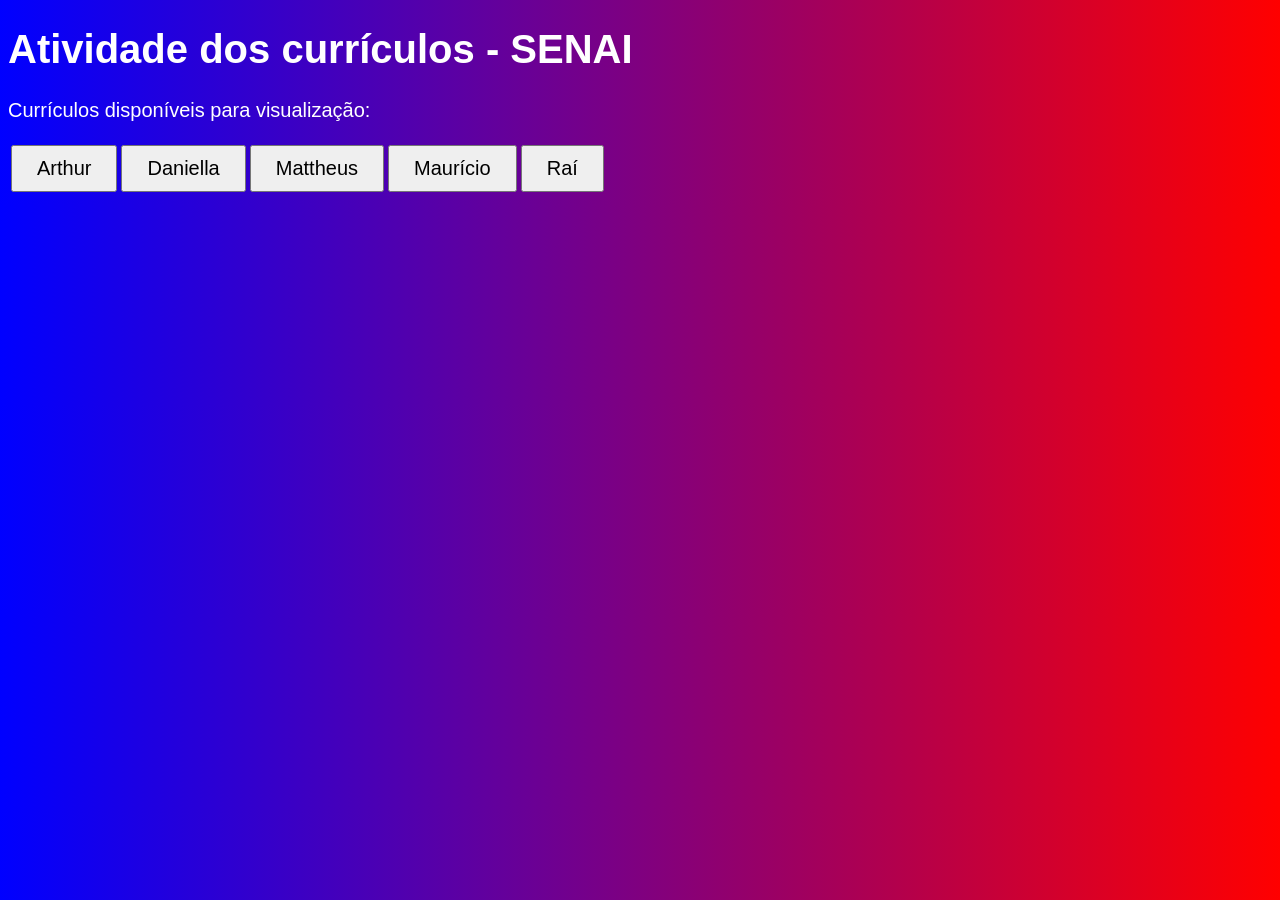
<file: Atividade do currículo em grupo - HTML/index.html>
<!DOCTYPE html>
<html lang="pt-br">
<head>
    <meta charset="UTF-8">
    <meta http-equiv="X-UA-Compatible" content="IE=edge">
    <meta name="viewport" content="width=device-width, initial-scale=1.0">
    <title>Página inicial</title>
    <style>
        body {
            font: normal 15pt Arial;
            color: white;
            background-image: linear-gradient(to left, red, blue);
        }
        button{
            padding: 10px 24px;
            font: normal 15pt Arial;
        }
    </style>
</head>
<body>
    <h1>Atividade dos currículos - SENAI</h1>
    <p>Currículos disponíveis para visualização: </p>
    <table>
        <tr>
            <th>
                <a href="Atividade do currículo 2°D II - Arthur Germano.html">
                    <button>Arthur</button>
                </a>
            </th>
            <th>
                <a href="Daniella 2dII.html">
                    <button>Daniella</button>
                 </a>
            </th>
            <th>
                <a href="Matheus - 2DII.html">
                    <button>Mattheus</button>
                </a>
            </th>
            <th>
                <a href="Mauricio Teodozio 2ºD ii.html">
                    <button>Maurício</button>
                </a>
            </th>
            <th>
                <a href="Raí-2DII.html">
                    <button>Raí</button>
                </a>
            </th>
        </tr>
    </table>
</body>
</html>
</file>
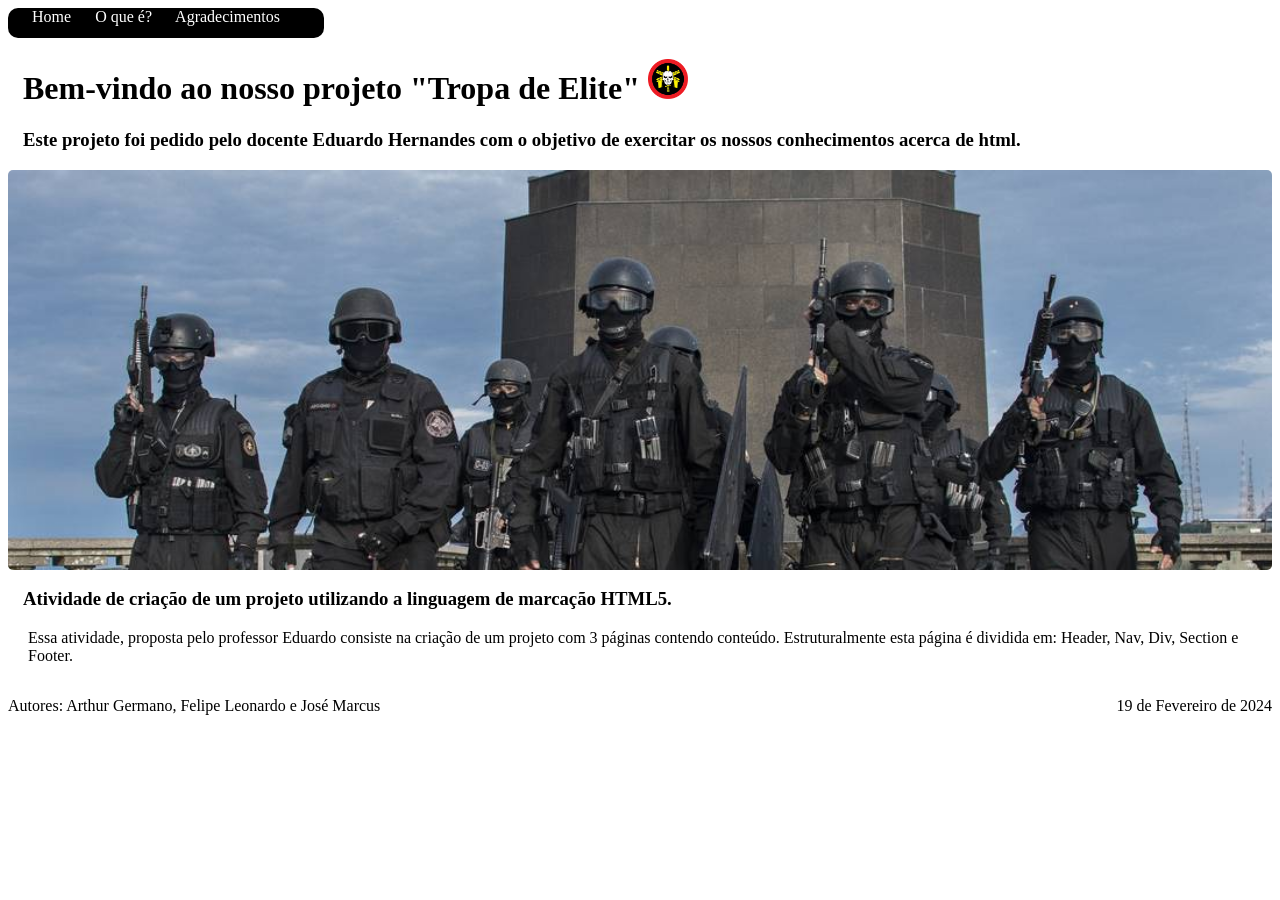
<file: 3º Ano/Códigos de programação/Desenvolvimento para Front-end/Exercícios/Projeto 02 - Projeto Tropa de Elite/index.html>
<!DOCTYPE html>
<html lang="pt-br">
<head>
    <meta charset="UTF-8">
    <meta name="viewport" content="width=device-width, initial-scale=1.0">
    <title>Projeto 01 html - SENAI: Tropa de Elite</title>
    <style>
        html {
            font-family: 'Lucida Sans Unicode';
        }
        nav {
            background-color: black;
            height: 30px;
            width: 25%;
            text-align: center;
            border-radius: 10px;
            margin-right: 60px;
        }
        a {
            color: white;
            text-decoration: none;
            margin-right: 20px;
        }
        h1 {
            margin-left: 15px;
        }
        h3 {
            margin-left: 15px;
        }
        div#imagem {
            height: 400px;
            overflow: hidden;
            border-radius: 5px;
        }
        div#rodape1 {
            float: left;
            color: black;
        }
        div#rodape2 {
            float: right;
            color: black;
        }
        img#bopeimg {
            height: 40px;
            width: 40px;
        }
        img {
            width: 100%;
        }
        p#paragraforesumo {
            margin-left: 20px;
        }
    </style>
</head>
<body>
    <header>
        <nav>
            <a href="index.html">Home</a>
            <a href="O que é.html">O que é?</a>
            <a href="agradecimentos.html">Agradecimentos</a>
        </nav>
        <h1>Bem-vindo ao nosso projeto "Tropa de Elite" <img src="imagens/Bope logo.png" alt="Logotipo do Bope" id="bopeimg"></h1>
        <h3>Este projeto foi pedido pelo docente Eduardo Hernandes com o objetivo de exercitar os nossos conhecimentos acerca de html.</h2>
    </header>
    <div id="imagem">
        <img src="imagens/imagem bope.jpg" alt="Soldados do BOPE">
    </div>
    <section>
        <h3>Atividade de criação de um projeto utilizando a linguagem de marcação HTML5.</h3>
        <p id="paragraforesumo">Essa atividade, proposta pelo professor Eduardo consiste na criação de um projeto com 3 páginas contendo conteúdo. Estruturalmente esta página é dividida em: Header, Nav, Div, Section e Footer.</p> 
    </section>
    <footer>
        <div id="rodape1" class="footer">
            <p>Autores: Arthur Germano, Felipe Leonardo e José Marcus</p>
        </div>
        <div id="rodape2" class="footer">
            <p>19 de Fevereiro de 2024</p>
        </div>
    </footer>
</body>
</html>
</file>
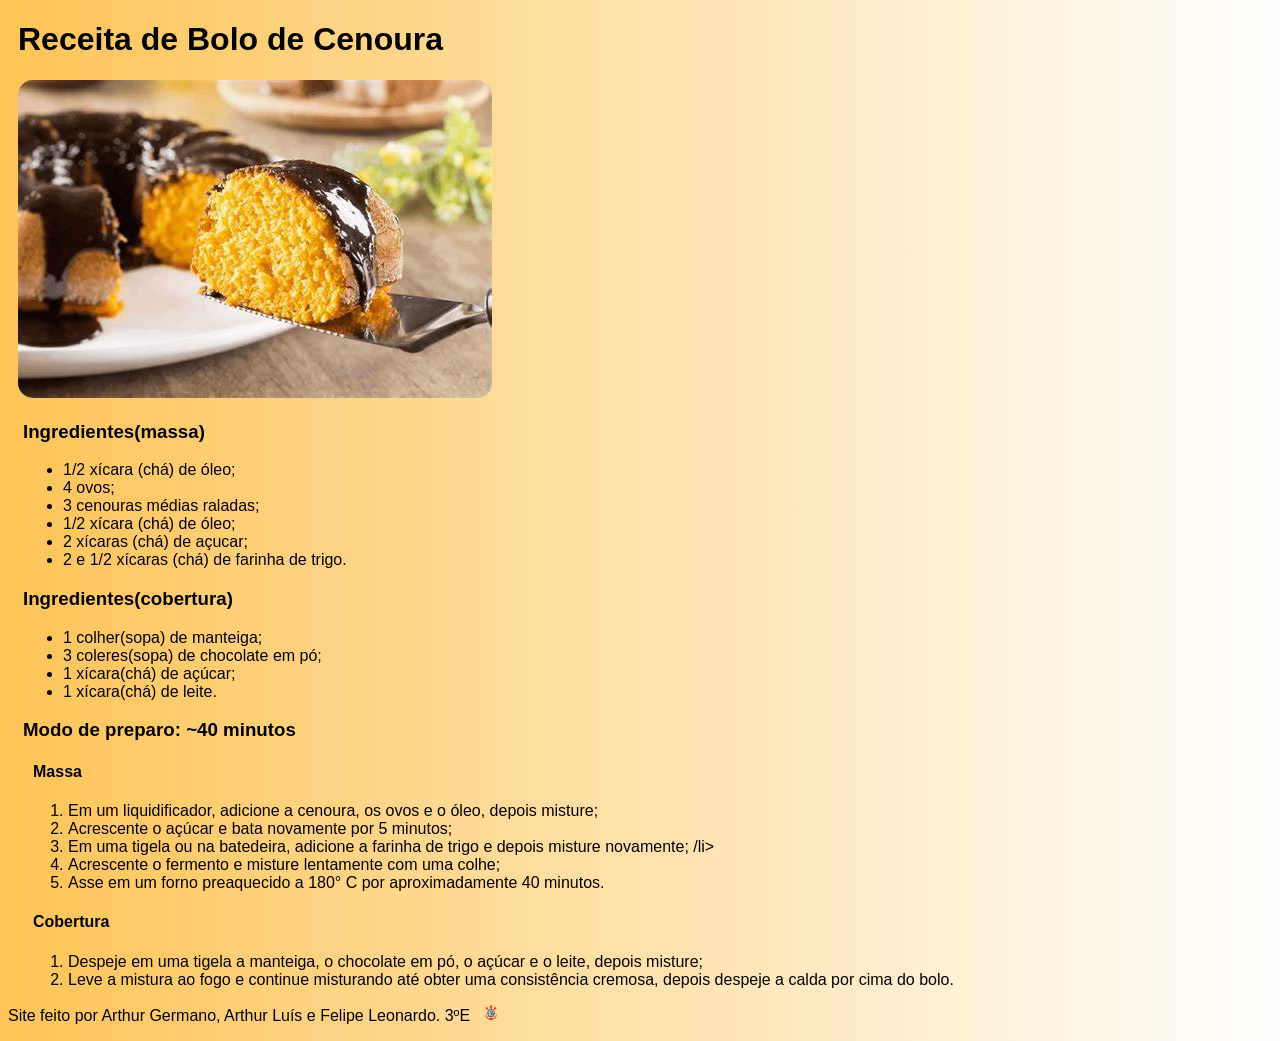
<file: 3º Ano/Códigos de programação/Desenvolvimento para Front-end/Exercícios/Projeto 03 - Listas/index.html>
<!DOCTYPE html>
<html lang="pt-br">
<head>
    <meta charset="UTF-8">
    <meta name="viewport" content="width=device-width, initial-scale=1.0">
    <title>Projeto Lista</title>
    <link rel="stylesheet" href="style.css">
</head>
<body>
    <h1>Receita de Bolo de Cenoura</h1>

    <img src="img/bolo de cenoura.jpg" alt="bolo de cenoura">

    <h3>
        Ingredientes(massa)
    </h3>
    <ul>
        <li>1/2 xícara (chá) de óleo;</li>
        <li>4 ovos;</li>
        <li>3 cenouras médias raladas;</li>
        <li>1/2 xícara (chá) de óleo;</li>
        <li>2 xícaras (chá) de açucar;</li>
        <li>2 e 1/2 xícaras (chá) de farinha de trigo.</li>
    </ul>

    <h3>Ingredientes(cobertura)</h3>
    <ul>
        <li>1 colher(sopa) de manteiga;</li>
        <li>3 coleres(sopa) de chocolate em pó;</li>
        <li>1 xícara(chá) de açúcar;</li>
        <li>1 xícara(chá) de leite.</li>
    </ul>

    <h3>Modo de preparo: ~40 minutos</h3>
    <h4>Massa</h4>
    <ol>
        <li>Em um liquidificador, adicione a cenoura, os ovos e o óleo, depois misture;</li>
        <li>Acrescente o açúcar e bata novamente por 5 minutos;</li>
        <li>Em uma tigela ou na batedeira, adicione a farinha de trigo e depois misture novamente; /li>
        <li>Acrescente o fermento e misture lentamente com uma colhe; </li>
        <li>Asse em um forno preaquecido a 180° C por aproximadamente 40 minutos.</li>
    </ol>

    <h4>Cobertura</h4>
    <ol>
        <li>Despeje em uma tigela a manteiga, o chocolate em pó, o açúcar e o leite, depois misture;</li>
        <li>Leve a mistura ao fogo e continue misturando até obter uma consistência cremosa, depois despeje a calda por cima do bolo.</li>
    </ol>

    <footer>
        <p>Site feito por Arthur Germano, Arthur Luís e Felipe Leonardo. 3ºE <img id="corinthians" src="img/corinthians.png" alt="corinthians"></p>
    </footer>
</body>
</html>
</file>
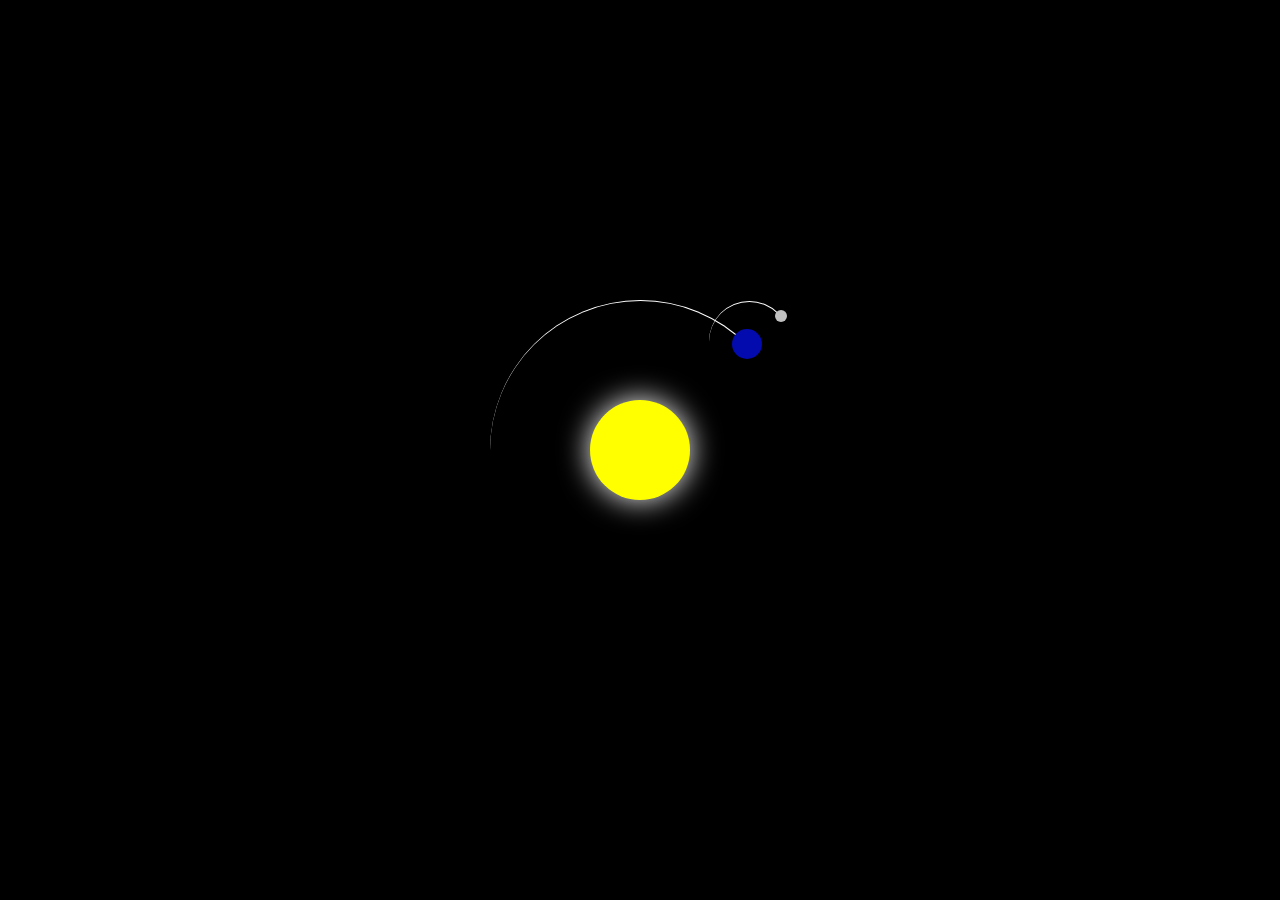
<file: 3º Ano/Códigos de programação/Desenvolvimento para Front-end/Exercícios/Projeto 05 - Terra orbitando Sol/index.html>
<!DOCTYPE html>
<html lang="en">
    <head>
        <meta charset="utf-8" />
        <link rel="stylesheet" href="style.css" />
        <title>Projeto 04 - Terra orbitando Sol</title>
    </head>
    <body>
        <div class="container">
            <div class="sun"></div>
            <div class="earth">
                <div class="moon"></div>
            </div>
        </div>
    </body>
</html>
</file>
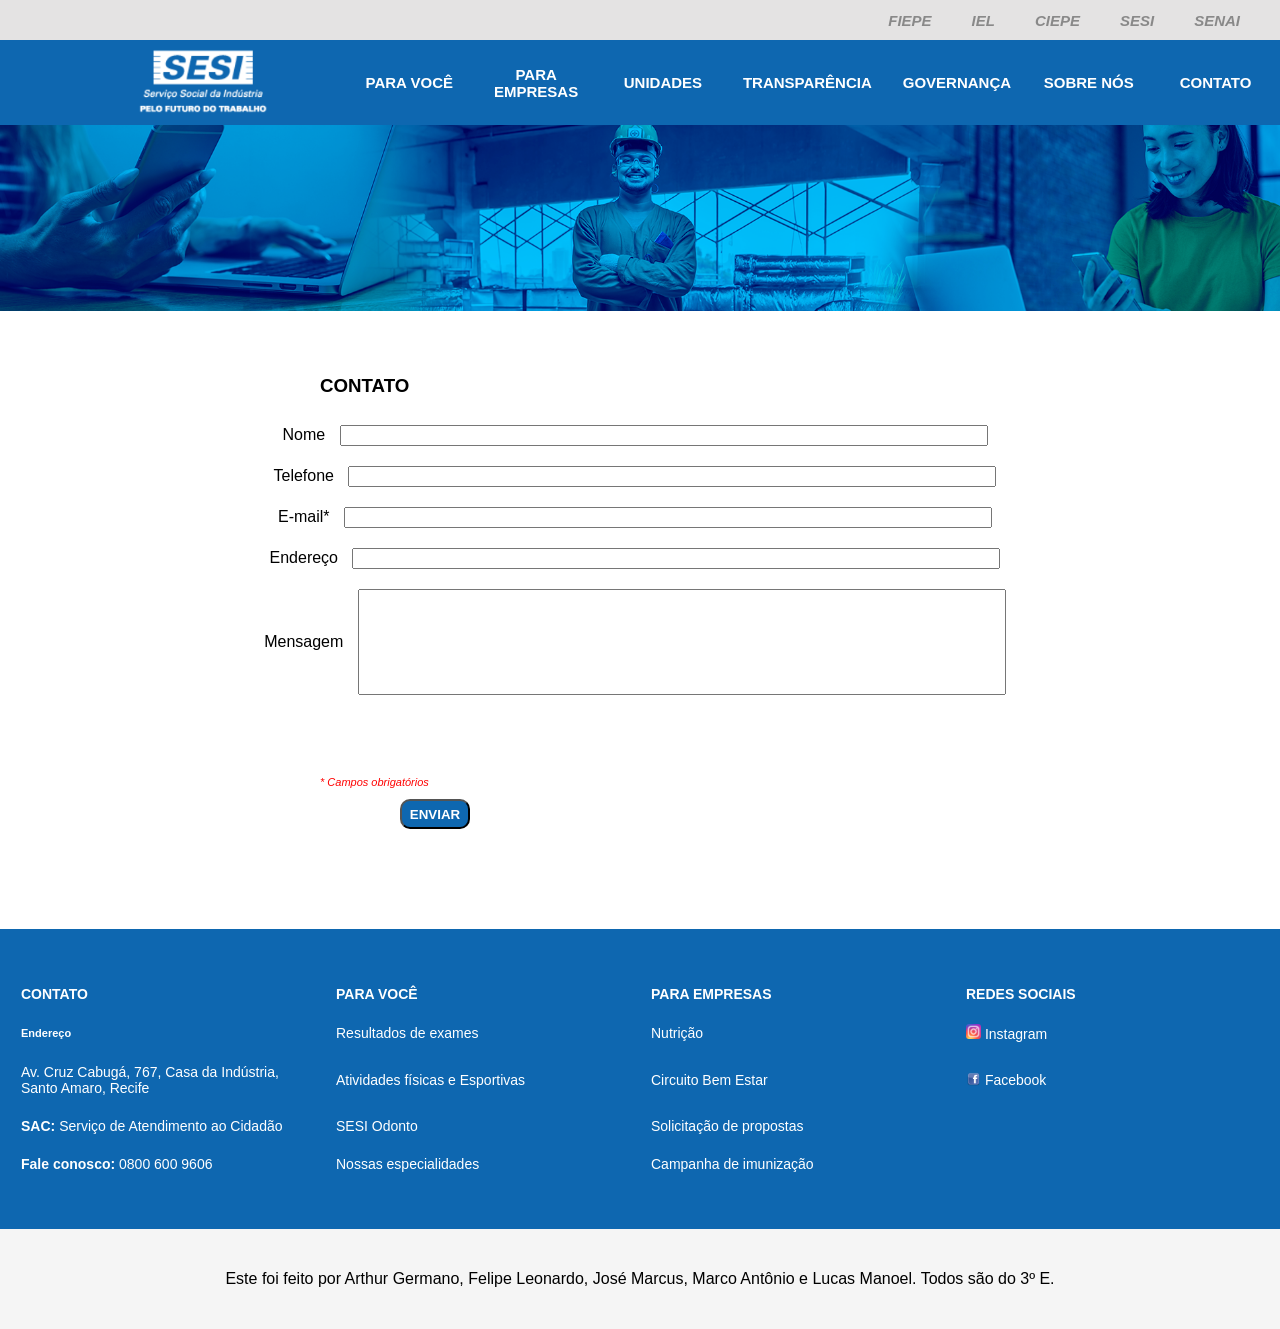
<file: 3º Ano/Códigos de programação/Desenvolvimento para Front-end/Exercícios/Projeto 06 - Fale conosco/index.html>
<!DOCTYPE html>
<html lang="pt-br">
<head>
    <meta charset="UTF-8">
    <meta name="viewport" content="width=device-width, initial-scale=1.0">
    <title>SESI-PE - Contato</title>
    <link rel="stylesheet" href="style.css">
</head>
<body>
    <header>
        <nav>
            <a href=""><em><strong>FIEPE</strong></em></a>
            <a href=""><em><strong>IEL</strong></em></a>
            <a href=""><em><strong>CIEPE</strong></em></a>
            <a href=""><em><strong>SESI</strong></em></a>
            <a href=""><em><strong>SENAI</strong></em></a>
        </nav>
        

        <table>
            <tr>
                <td><img id="logo" src="imagens/Sesi logo.png" alt="Logotipo do Sesi"></td>
                <td class="texto"><strong>PARA VOCÊ</strong></td>
                <td class="texto"><strong>PARA EMPRESAS</strong></td>
                <td class="texto"><strong>UNIDADES</strong></td>
                <td class="texto"><strong>TRANSPARÊNCIA</strong></td>
                <td class="texto"><strong>GOVERNANÇA</strong></td>
                <td class="texto"><strong>SOBRE NÓS</strong></td>
                <td class="texto"><strong>CONTATO</strong></td>
            </tr>
        </table>
    </header>


    <div id="imagem">
        <img id="faleconosco" src="imagens/banner-entre-em-contato_448_img.png" alt="">
    </div>

    <h3>CONTATO</h3>

    <div id="formulario">
        <form>
            <label for="nome">Nome</label>
            <input type="text" id="nome"> <br>

            <label for="telefone">Telefone</label>
            <input type="tel" id="telefone"> <br>
            
            <label for="email">E-mail*</label>
            <input type="email" id="email" required> <br>

            <label for="endereco">Endereço</label>
            <input type="text" id="endereco"> <br>

            <label for="mensagem">Mensagem</label>
            <input type="text" id="mensagem"> <br>    
        </form>
    </div>



    <p id="campos"><em>* Campos obrigatórios</em></p>



    <button><strong>ENVIAR</strong></button>


    <div id="contato">
        <table id="contato">

            <thead>
                <tr>
                    <td><strong>CONTATO</strong></td>
                    <td><strong>PARA VOCÊ</strong></td>
                    <td><strong>PARA EMPRESAS</strong></td>
                    <td><strong>REDES SOCIAIS</strong></td>
                </tr>
            </thead>

            <tbody>
                <tr>
                    <td id="endereco"><strong>Endereço</strong></td>
                    <td>Resultados de exames</td>
                    <td>Nutrição</td>
                    <td><img class="redessociais" src="imagens/instagram-logo.png" alt="intagram"> Instagram</td>
                </tr>
                <tr>
                    <td id="lugar">Av. Cruz Cabugá, 767, Casa da Indústria,<br> Santo Amaro, Recife</td>
                    <td>Atividades físicas e Esportivas</td>
                    <td>Circuito Bem Estar</td>
                    <td><img class="redessociais" src="imagens/facebook-logo.png" alt="facebook"> Facebook</td>
                </tr>
                <tr>
                    <td><strong>SAC: </strong>Serviço de Atendimento ao Cidadão</td>
                    <td>SESI Odonto</td>
                    <td>Solicitação de propostas</td>
                    <td></td>
                </tr>
                <tr>
                    <td><strong>Fale conosco: </strong>0800 600 9606</td>
                    <td>Nossas especialidades</td>
                    <td>Campanha de imunização</td>
                    <td></td>
                </tr>
            </tbody>

        </table>
    </div>




    <footer>
        <div id="rodape">
            <p>Este foi feito por Arthur Germano, Felipe Leonardo, José Marcus, Marco Antônio e Lucas Manoel. Todos são do 3º E.</p>
        </div>
    </footer>


</body>
</html>
</file>
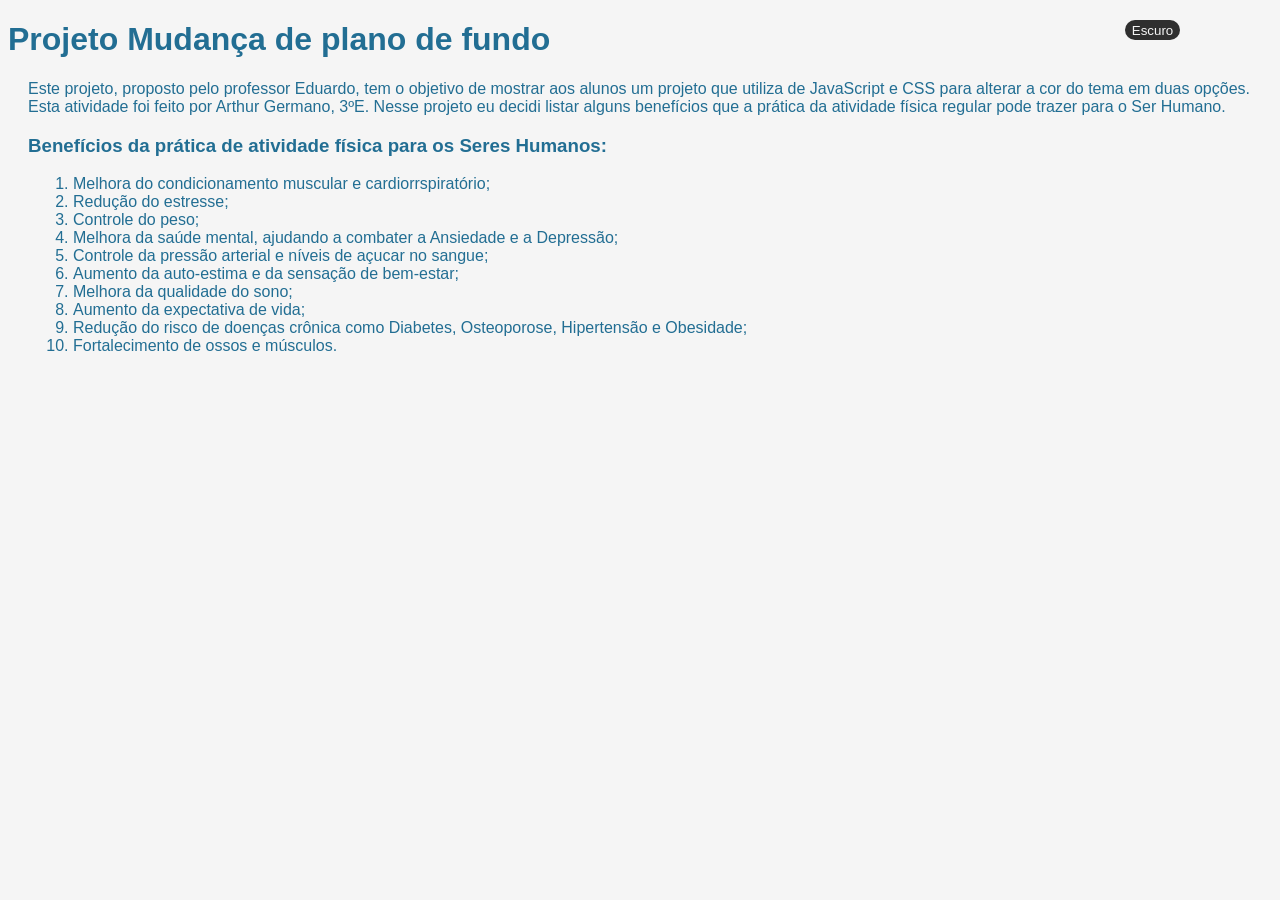
<file: 3º Ano/Códigos de programação/Desenvolvimento para Front-end/Exercícios/Projetos JavaScript/Projeto Mudança de plano de fundo/index.html>
<!DOCTYPE html>
<html lang="pt-br">
<head>
    <meta charset="UTF-8">
    <meta name="viewport" content="width=device-width, initial-scale=1.0">
    <link rel="stylesheet" href="style.css">
    <title>Projeto Mudança de plano de fundo</title>
</head>

<body class="light-theme">

    <h1>Projeto Mudança de plano de fundo</h1>
    <p>Este projeto, proposto pelo professor Eduardo, tem o objetivo de mostrar aos alunos um projeto que utiliza de JavaScript e CSS para alterar a cor do tema em duas opções. Esta atividade foi feito por Arthur Germano, 3ºE. Nesse projeto eu decidi listar alguns benefícios que a prática da atividade física regular pode trazer para o Ser Humano.</p>
    
    <h3>Benefícios da prática de atividade física para os Seres Humanos: </h3>
    <ol>
        <li>Melhora do condicionamento muscular e cardiorrspiratório;</li>
        <li>Redução do estresse;</li>
        <li>Controle do peso;</li>
        <li>Melhora da saúde mental, ajudando a combater a Ansiedade e a Depressão;</li>
        <li>Controle da pressão arterial e níveis de açucar no sangue;</li>
        <li>Aumento da auto-estima e da sensação de bem-estar;</li>
        <li>Melhora da qualidade do sono;</li>
        <li>Aumento da expectativa de vida;</li>
        <li>Redução do risco de doenças crônica como Diabetes, Osteoporose, Hipertensão e Obesidade;</li>
        <li>Fortalecimento de ossos e músculos.</li>
    </ol>

    <div>
        <button class="btn">Escuro</button>
    </div>


    <script src="script.js"></script>
    <noscript>Você precisa habilitar o JavaScript para ver este site corretamente</noscript>
</body>
</html>
</file>
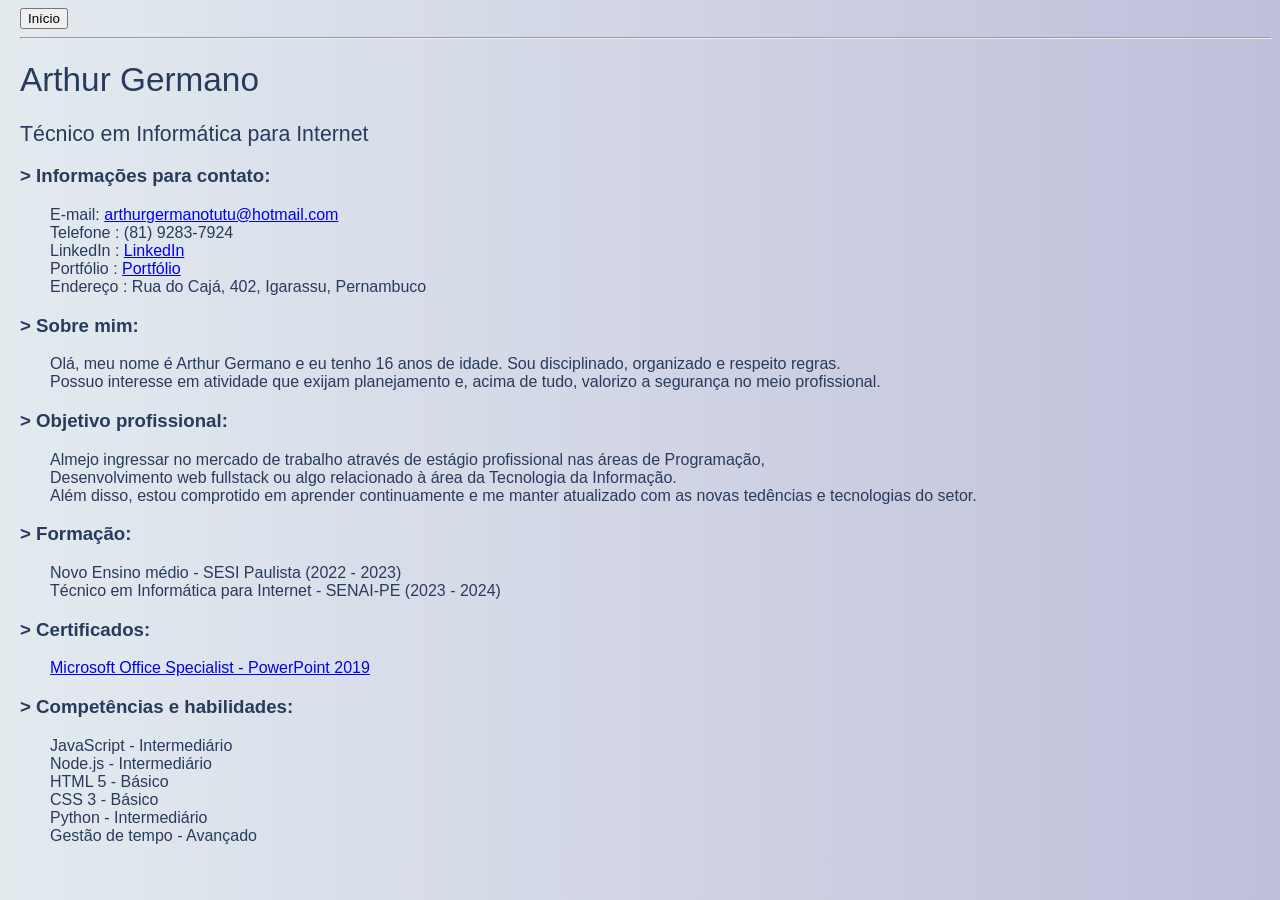
<file: Atividade do currículo em grupo - HTML/Atividade do currículo 2°D II - Arthur Germano.html>
<!DOCTYPE html>
<html lang="pt-br">
<head>
    <meta charset="UTF-8">
    <meta http-equiv="X-UA-Compatible" content="IE=edge">
    <meta name="viewport" content="width=device-width, initial-scale=1.0">
    <title>Currículo - Arthur Germano</title>
    <style>
        body {
            background-image: linear-gradient(to right,rgb(227, 235, 239), rgb(191, 191, 219));
            margin-left: 20px;
        }
        h1 {
            font: normal 25pt Arial;
            color:rgb(41, 59, 93);
        }
        h2 {
            font: normal 16pt Arial;
            color: rgb(41, 59, 93);
        }
        p {
            font: normal 12pt Arial;
            color: rgb(41, 59, 93);
            margin-left: 30px;
        }
        h3 { 
            font: normal 14pt Arial;
            color: rgb(41, 59, 93);
        }
    </style>
</head>
<body>
    <a href="index.html">
        <button>Início</button>
    </a>
    <hr>
    <h1>Arthur Germano</h1>
    <h2>Técnico em Informática para Internet</h2>
    <h3><b>> Informações para contato: </b></h3>
    <p> E-mail: <a href="mailto:arthurgermanotutu@hotmail.com">arthurgermanotutu@hotmail.com</a> <br>
        Telefone : (81) 9283-7924 <br>
        LinkedIn : <a href="https://www.linkedin.com/in/arthur-germano-72000a271/"target="_blank">LinkedIn</a> <br>
        Portfólio : <a href="https://sites.google.com/view/portflio2dii-arthurgermano/in%C3%ADcio">Portfólio</a> <br>
        Endereço : Rua do Cajá, 402, Igarassu, Pernambuco 
    </p>
    <h3><b>> Sobre mim:</b></h3>
    <p>Olá, meu nome é Arthur Germano e eu tenho 16 anos de idade. Sou disciplinado, organizado e respeito regras.<br>
    Possuo interesse em atividade que exijam planejamento e, acima de tudo, valorizo a segurança no meio profissional.</p>
    <h3><b>> Objetivo profissional:</b></h3>
    <p>Almejo ingressar no mercado de trabalho através de estágio profissional nas áreas de Programação, <br>
     Desenvolvimento web fullstack ou algo relacionado à área da Tecnologia da Informação. <br>
     Além disso, estou comprotido em aprender continuamente e me manter atualizado com as novas tedências e tecnologias do setor.</p>
    <h3><b>> Formação:</b></h3>
    <p>Novo Ensino médio - SESI Paulista (2022 - 2023) <br>
    Técnico em Informática para Internet - SENAI-PE (2023 - 2024) <br>
    <h3><b>> Certificados:</b></h3>
    <p><a href="https://drive.google.com/file/d/19i92gMt2DSBzNznCATy8gzUUBPem8v3d/view?usp=share_link"target="_blank">Microsoft Office Specialist - PowerPoint 2019</a></p>
    <h3><b>> Competências e habilidades:</b></h3>
    <p>JavaScript - Intermediário <br>
        Node.js - Intermediário <br>
        HTML 5 - Básico <br>
        CSS 3 - Básico <br>
        Python - Intermediário <br>
        Gestão de tempo - Avançado
    </p>
</body>
</html>
</file>
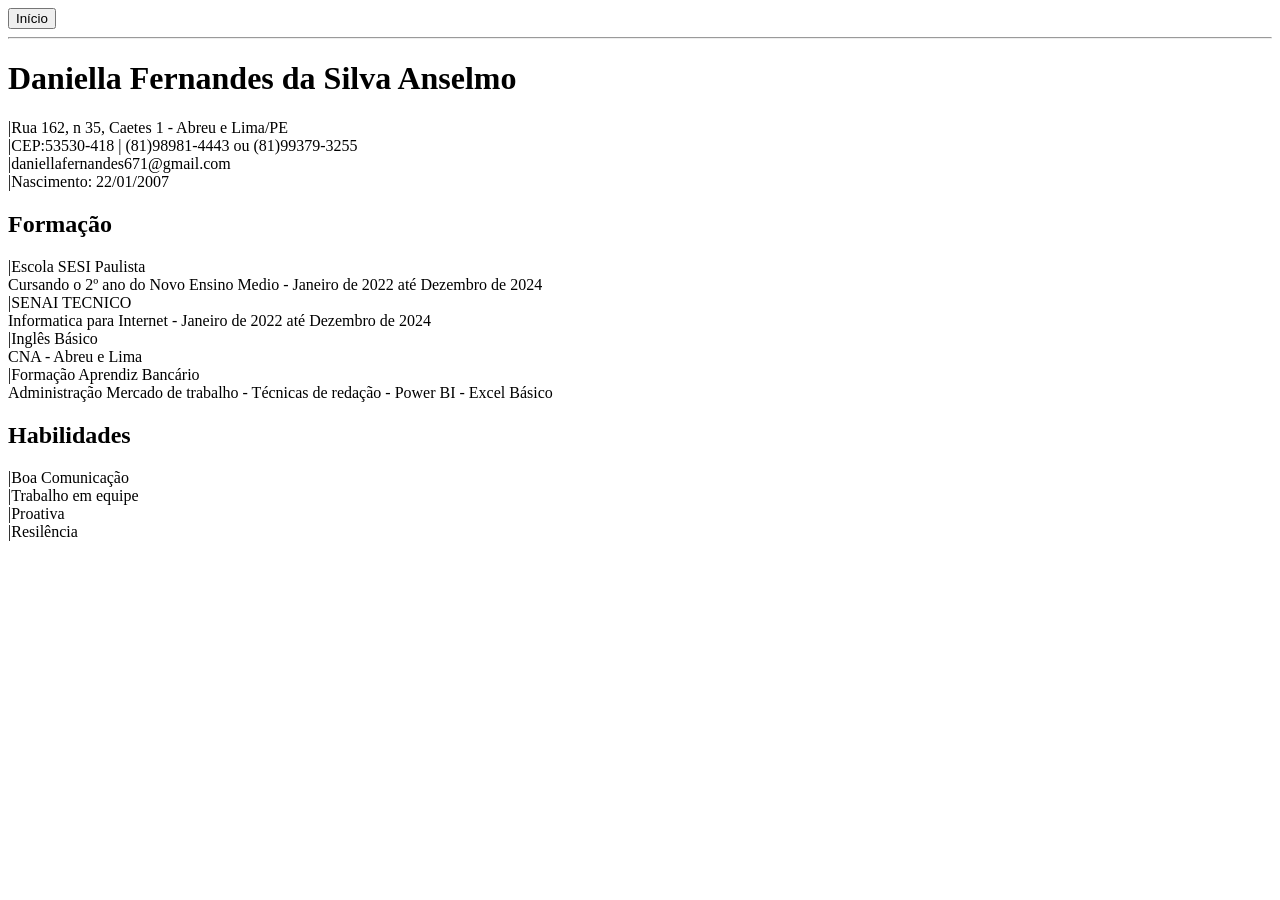
<file: Atividade do currículo em grupo - HTML/Daniella 2dII.html>
<!DOCTYPE html>
<html>
<head>
<meta charset="UTF-8">
<title>Curriculo</title>
</head>
<body>
    <a href="index.html">
        <button>Início</button>
    </a>
    <hr>
<h1>Daniella Fernandes da Silva Anselmo</h1>
<p>|Rua 162, n 35, Caetes 1 - Abreu e Lima/PE<br>
|CEP:53530-418 | (81)98981-4443 ou (81)99379-3255<br>
<ahref="mail:daniellafernandes671@gmail.com">|daniellafernandes671@gmail.com<a/><br>
|Nascimento: 22/01/2007<br></p>
<h2>Formação</h2>
|Escola SESI Paulista<br>
Cursando o 2º ano do Novo Ensino Medio - Janeiro de 2022 até Dezembro de 2024<br>
|SENAI TECNICO<br>
Informatica para Internet - Janeiro de 2022 até Dezembro de 2024<br>
|Inglês Básico<br>
CNA - Abreu e Lima<br>
|Formação Aprendiz Bancário<br>
Administração Mercado de trabalho - Técnicas de redação - Power BI - Excel Básico<br>
<h2>Habilidades</h2>
|Boa Comunicação<br>
|Trabalho em equipe<br>
|Proativa<br>
|Resilência<br>
</p>

</body>
</html>
</file>
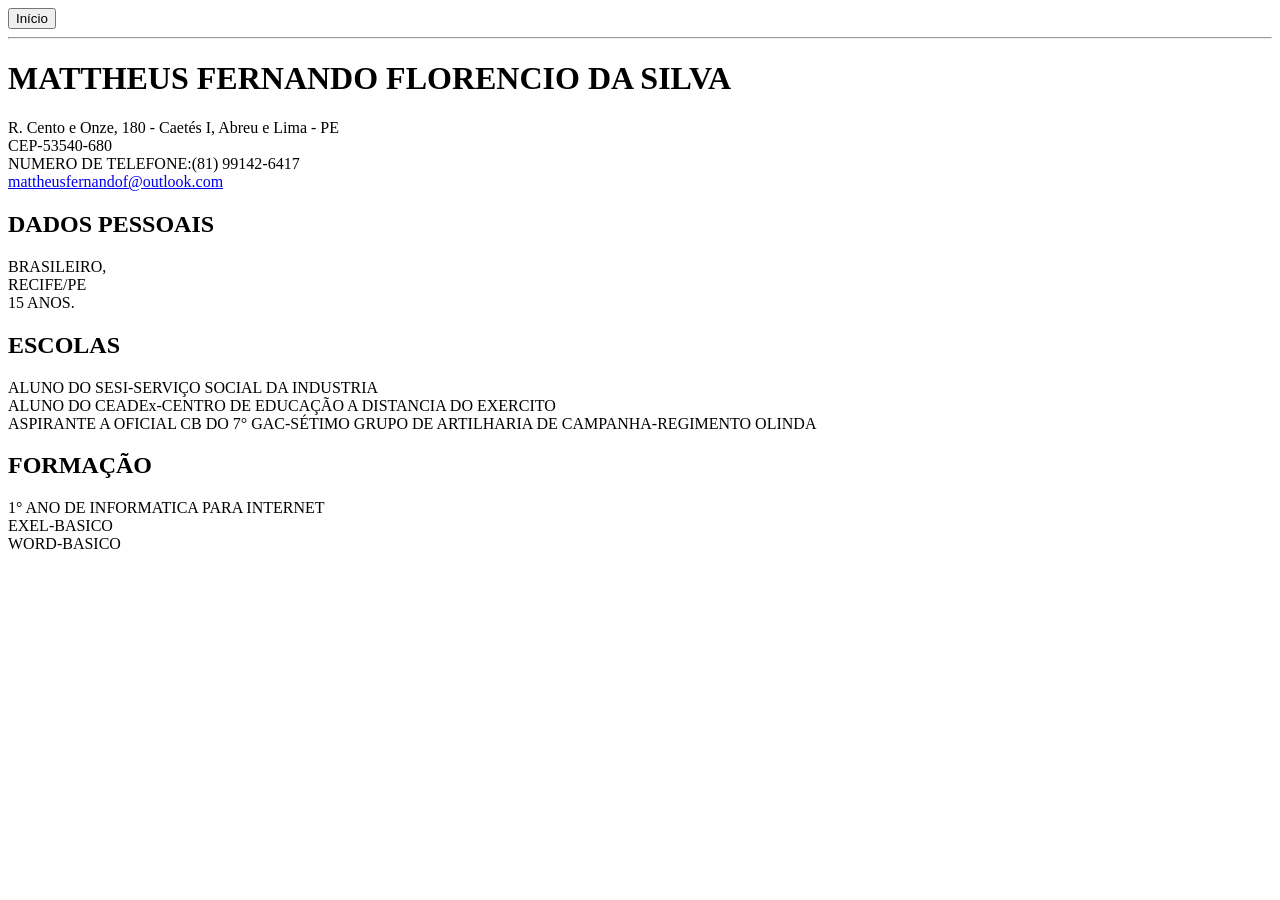
<file: Atividade do currículo em grupo - HTML/Matheus - 2DII.html>
<!DOCTYPE html>
<html>
<head>
<meta charset="UTF-8">
<title>CURRICULO</title>
</head>
<body>
    <a href="index.html">
        <button>Início</button>
    </a>
    <hr>
<h1>MATTHEUS FERNANDO FLORENCIO DA SILVA</h1>
<p>R. Cento e Onze, 180 - Caetés I, Abreu e Lima - PE<br>CEP-53540-680<br>          NUMERO DE TELEFONE:(81) 99142-6417<br> 
<a
href="mailto:mattheusfernandof@outlook.com">mattheusfernandof@outlook.com</a>
</p>

<h2>
DADOS PESSOAIS
</h2>
<p>
BRASILEIRO,<br>RECIFE/PE<br> 15 ANOS. <br>
<h2>
ESCOLAS
</h2>
<P>
ALUNO DO SESI-SERVIÇO SOCIAL DA INDUSTRIA<br>
ALUNO DO CEADEx-CENTRO DE EDUCAÇÃO A DISTANCIA DO EXERCITO<br>
ASPIRANTE A OFICIAL CB DO 7° GAC-SÉTIMO GRUPO DE ARTILHARIA DE CAMPANHA-REGIMENTO OLINDA<br>


<h2>
FORMAÇÃO
</h2>
<p>
1° ANO DE INFORMATICA PARA INTERNET<br>
EXEL-BASICO<br>
WORD-BASICO<br>
</p>


</body>
</html>
</file>
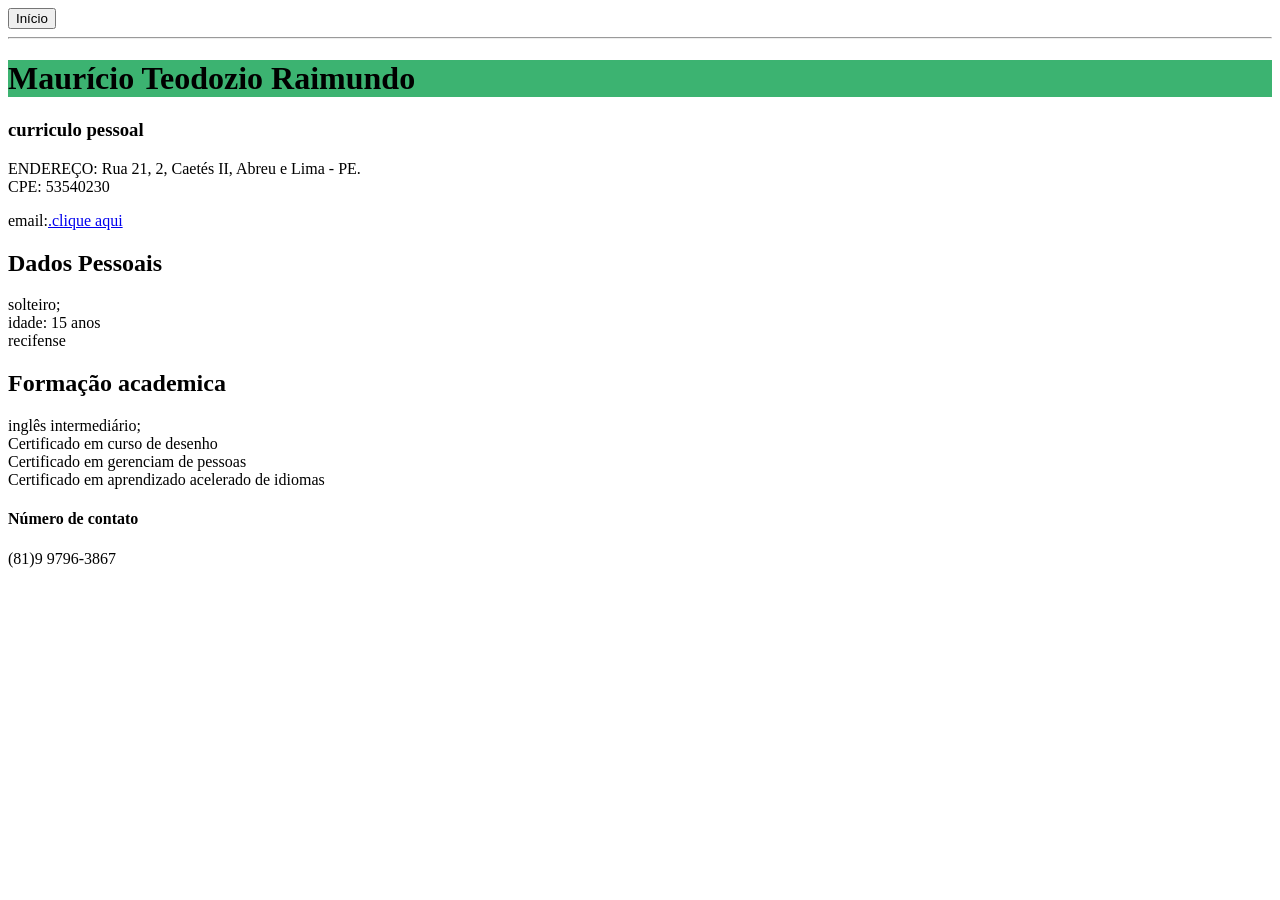
<file: Atividade do currículo em grupo - HTML/Mauricio Teodozio 2ºD ii.html>
<!DOCTYPE html>
<html>
<head>
<meta charset="UTF-8">
<title>Curricilo</title>
</head>
<body>
    <a href="index.html">
        <button>Início</button>
    </a>
    <hr>
<h1 style="background-color:MediumSeaGreen;">Maurício Teodozio Raimundo</h1>

<h3>curriculo pessoal</h3>
<p>ENDEREÇO:  Rua 21, 2, Caetés II, Abreu e Lima - PE.<br> CPE: 53540230<br><p> email:<a
href="mauricioteodozio@gmail.com">.clique aqui</a></p>
<h2> Dados Pessoais</h2>

<p>solteiro;<br> idade: 15 anos<br>recifense</p>

<h2> Formação academica</h2>

<p>inglês intermediário;<br>Certificado em curso de desenho<br> Certificado em gerenciam de pessoas<br> Certificado em aprendizado acelerado de idiomas </p>
<h4> Número de contato</h4>
<p> (81)9 9796-3867
</body>
</html>
</file>
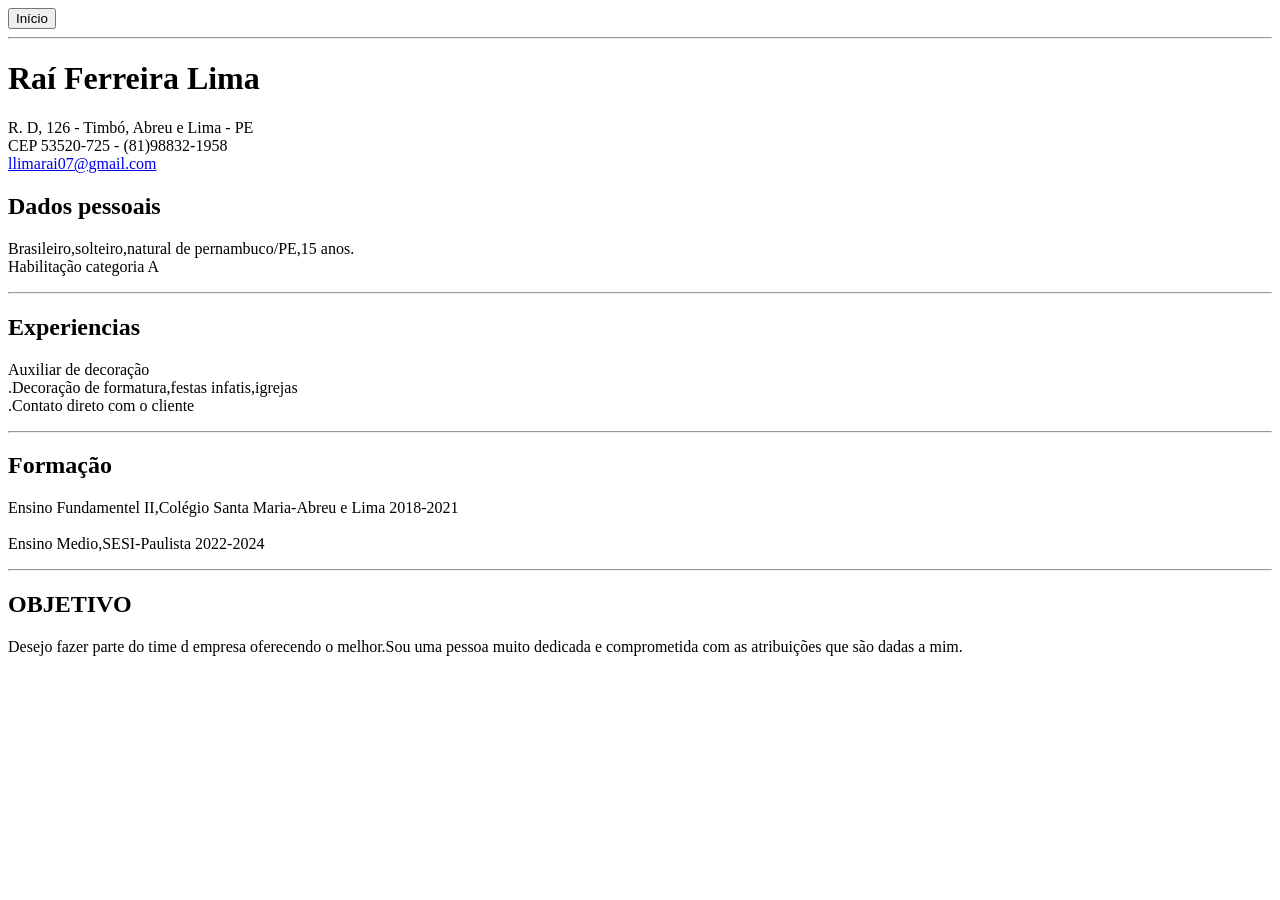
<file: Atividade do currículo em grupo - HTML/Raí-2DII.html>
<!DOCTYPE html>
<html>
<head>
<title>Raí Ferreira Lima</title>
</head>
<body>
   <a href="index.html">
      <button>Início</button>
   </a>
   <hr>
<h1>Raí Ferreira Lima</h1>
<p>R. D, 126 - Timbó, Abreu e Lima - PE<br>
CEP 53520-725 - (81)98832-1958<br> 
<a
href="mailto:lliarai07@gmail.com">llimarai07@gmail.com</a>
</p>

<h2>
Dados pessoais
</h2>
<p>
Brasileiro,solteiro,natural de pernambuco/PE,15 anos.<br/>
Habilitação categoria A<p>
<hr>
<h2>
Experiencias
</h2>
<p>Auxiliar de decoração<br>
   .Decoração de formatura,festas infatis,igrejas<br>
   .Contato direto com o cliente<p> 
<hr>
<h2>
Formação
</h2>
<p>
Ensino Fundamentel II,Colégio Santa Maria-Abreu e Lima
2018-2021
<br>
<br>
Ensino Medio,SESI-Paulista
2022-2024
<p>
<hr>
<h2>
OBJETIVO
</h2>
<p>
Desejo fazer parte do time d empresa oferecendo o melhor.Sou uma pessoa muito dedicada e comprometida com as atribuições que são dadas a mim.

</body>
</html>
</file>
<file: 3º Ano/Códigos de programação/Desenvolvimento para Front-end/Exercícios/Projeto 03 - Listas/style.css>
html {
    font-family: Arial;
}

body {
    background-image: linear-gradient(to right, rgb(254, 196, 87), white);
}
img {
    margin-left: 10px;
    border-radius: 15px
}
img#corinthians {
    width: 1%;
}

h1 {
    margin-left: 10px;
}
h3 {
    margin-left: 15px;
}
ul {
    margin-left: 15px;
}
ol {
    margin-left: 20px;
}
h4 {
    margin-left: 25px;
}
</file>
<file: 3º Ano/Códigos de programação/Desenvolvimento para Front-end/Exercícios/Projeto 05 - Terra orbitando Sol/style.css>
/* ATIVIDADE FEITA POR ARTHUR GERMANO. SÉRIE: 3ºE. DATA: 04/03/2024 */

body { /* CORPO */

    margin: 0; /* Atributo que força o corpo do site a ocupar toda a tela, sem que fiquem margens em brancos. */
    height: 100vh; /* Porcentagem da altura do corpo. */
    display: flex; /* Atributo que serve para ajustar o conteúdo do corpo conforme diferentes aparelhos(Comtadores, Tablets ou Telefones)*/
    align-items: center; /* Serve para alinhar os itens ao centro. */
    justify-content: center; /* Serve para justificar o conteúdo em relação ao centro.*/
    background-color: black; /* Cor de fundo do corpo.*/
    overflow: hidden; /*Serve para esconder o texto, deixa invisível.*/ 
}

.container { /* Estilização da div container(agrupa todas as divs) */
    font-size: 10px; /* Tamanho da fonte(No caso o espaçamento dos elementos /linhas no corpo). */
    width: 40em; /* Especificação da largura da div container */
    height: 40em; /* Especificação da altura da div container */
    position: relative; /*Não entendi essa linha. Google: "Um elemento relativamente posicionado é um elemento cujo valor de posição calculado é relativo. As propriedades superior e inferior especificam o deslocamento vertical da sua posição normal; as propriedades esquerda e direita especificam o deslocamento horizontal"
    */
}

.sun { /* Estilização do Sol*/
    position: absolute; /* Essa propriedade é usada para que o elemento da página parta do ponto superior esquerdo a outros elementos. Ou seja, ela determina o elemento “pai” e os elementos “parentes”.*/
    top: 15em; /* Espaçamento do Sol em relação ao topo da página*/
    left: 15em; /* Espaçamento do Sol em relação ao lado esquerdo da tela, no caso, a unidade "em" equivale a 3 vezes o tamanho da fonte.*/
    width: 10em; /* Largura do Sol*/
    height: 10em; /*Altura do Sol*/
    background-color: yellow; /*Cor do Sol*/
    border-radius: 50%; /* Porcentagem de arredondamento da forma para ela ficar em formato esférico*/
    box-shadow: 0 0 3em white; /*Borda ao redor do Sol(áurea)*/
}

.earth,
.moon { /* Estilização da linha de órbita comum à Lua e à Terra*/
    position: absolute; /* Essa propriedade é usada para que o elemento da página parta do ponto superior esquerdo a outros elementos. Ou seja, ela determina o elemento “pai” e os elementos “parentes”.*/
    border-style: solid; /* Borda sólida, completa*/
    border-color: white transparent transparent transparent; /* Cor da borda(áurea)*/
    border-width: 0.1em 0.1em 0 0; /* Espessura da borda(áurea da Terra e da Lua)*/
    border-radius: 50%; /* Porcentagem de arredondamento da forma para ela ficar em formato esférico*/
}

.earth { /*Estilização exclusiva de órbita da Terra*/
    top: 5em; /* Tamanho da circunferência de órbita da Terra em relação ao Sol no topo*/
    left: 5em; /* Tamanho da circunferência de órbita da Terra em relação ao Sol na esquerda*/
    width: 30em; /* Não entendi muito bem, mas testando percebi que tem a ver com a centralização da órbita da Terra em relação ao Sol. */
    height: 30em; /* Não entendi muito bem como funciona, mas testando percebi que tem a ver com a centralização da órbita da Terra em relação ao Sol. */
    animation: orbit 36.5s linear infinite; /*Animação referente a órbita da Terra em realação ao Sol. O tempo de duração da órbita é de 36.5 segundos.*/
}

.moon { /*Estilização exclusiva de órbita da Lua*/
    top: 0; /* Margem da Lua em relação ao topo da página*/
    right: 0; /* Não entendi como funciona, mas sei que serve para sicronizar a órbita da Lua em relação à Terra pois testei vários valores.*/
    width: 8em; /* Posicionamento do eixo de órbita da lua em relação ao centro da página*/
    height: 8em; /* Posicionamento do eixo de órbita da lua em relação ao centro da página*/
    animation: orbit 2.7s linear infinite; /* Tempo de duração da animação da órbita da Lua*/
}

.earth::before, 
.moon::before { /* O seletor ::before serve para inserir conteúdo antes do conteúdo dos elementos selecionados. Aqui, o ::before foi anexado para inserir conteúdo antes dos elementos "earth" e "moon" */
    content: ""; /* Não entendi essa linha, já que o atributo "content" define o conteúdo do elemento. Neese caso, o conteúdo é uma string vazia(por esse motivo não entendi a função dessa linha) .*/
    position: absolute; /* Essa propriedade é usada para que o elemento da página parta do ponto superior esquerdo a outros elementos. Ou seja, ela determina o elemento “pai” e os elementos “parentes”.*/
    border-radius: 50%; /* Porcentagem de arredondamento tanto da Lua quanto da Terra*/
}

.earth::before { /* Estilização da Terra*/
    top: 2.8em; /* Alinhamento da Terra em relação à trajetória/linha de órbita(Acima) */
    right: 2.8em; /* Alinhamento da Terra em relação à trajetória/linha de órbita(Direita) */
    width: 3em; /*Largura da Terra*/
    height: 3em; /*Altura da Terra*/
    background-color: rgb(3, 11, 174); /* Cor de fundo da Terra*/
}

.moon::before { /* Estilizazção da Lua*/
    top: 0.8em; /* Alinhamento da Terra em relação à trajetória/linha de órbita(Acima) */
    right: 0.2em; /* Alinhamento da Terra em relação à trajetória/linha de órbita(Direita) */
    width: 1.2em; /* Largura da Lua*/
    height: 1.2em; /* Altura da Lua*/
    background-color: silver; /* Cor de fundo da Lua*/
}


@keyframes orbit { /* Essa linha define uma nova animação chamada orbit. @Keyframes é uma regra em CSS que especifica a animação*/
    to {/* Linha que indica o estado final da animação, ou seja, 100% da duração da animação*/
        transform: rotate(360deg); /* Essa linha aplica uma transformação de rotação ao elemnto cuja circunferência é de 360° */
    }
}
</file>
<file: 3º Ano/Códigos de programação/Desenvolvimento para Front-end/Exercícios/Projeto 06 - Fale conosco/style.css>
body { /*CORPO */
    margin: 0;
}


/* Estilização da nav*/
nav {
    background-color: rgb(228, 227, 227);
    width: 100%;
    height: 40px;
    display: flex;
    align-items: center;
    justify-content: right;
}
a {
    margin-right: 40px;
    text-decoration: none;
    color: rgb(137, 137, 137);
    font-family: Arial;
    font-size: 15px;
}


/* Estilização da tabela e de seus elementos(palavras e a imagem)*/
table {
    background-color: #0e67b0;
    width: 100%;
    height: 20px;
    text-align: left;

}
.texto {
    text-align: center;
    font-family: sans-serif;
    color: white;
    font-size: 15px;
    
}
img#logo {
    margin-left: 120px;
    height: 75px;
}





div { /* Estilização da imagem do "fale conosco"*/
    position: relative;
    text-align: center;
    
}
img#faleconosco {
    width: 100%;
}




/* Estilização do formulário*/
h3{
    margin-left: 320px;
    margin-top: 60px;
    font-family: Arial;
}
form {
    font-family: sans-serif;
}

div#formulario {
    height: 350px;
}

input {
    margin: 10px;
    width: 50%;

}
input#mensagem {
    height: 100px;
}
p#campos{
    color: red;
    font-family: Arial;
    font-size: 11px;
    margin-left: 320px;
}

button {
    margin-left:400px;
    background-color: #0e67b0;
    color: white;
    height: 30px;
    width: 70px;
    border-radius: 10px;
    




/* Estilização da div de contato*/
}
div#contato{
    background-color: #0e67b0;
    margin-top: 100px;
    height: 300px;
    color: white;
    font-family: Arial;
    font-size: 14px;
    display: flex;
    align-items: center;
}
table#contato{
    border-spacing: 20px;
}
td{
    width: 100px;
    text-align: left;
}
td#endereco{
    font-size: 11px;
}
.redessociais{
    width: 15px;
}




/* Estilização do rodapé da página*/
div#rodape {
    height: 100px;
    display: flex;
    justify-content: center;
    font-family: Arial;
    background-color: whitesmoke;
    align-items: center;
    
}
</file>
<file: 3º Ano/Códigos de programação/Desenvolvimento para Front-end/Exercícios/Projetos JavaScript/Projeto Mudança de plano de fundo/style.css>
:root{ /* o grupo ':root' serve para definir variáveis globais(podem ser acessadas por todo o documento) que serão usadas adiante. Podendo aplicar elementos html, servindo como a raiz do documento.*/
    --green: rgb(0, 255, 0);
    --white: rgb(245, 245, 245); 
    --black: rgb(47, 47, 47);
    --blue: rgb(34, 110, 147);
}
*{ /* Isto seleciona todos os elementos do documento html.*/ 
    color: var(--fontColor); /* Define a cor do texto como a variável '--fontColor'.*/
    font-family: Arial, Helvetica, sans-serif; /* Define a família de fontes utilizadas no documento html.*/
}
body{ 
    background: var(--bg); /* Define o plano de fundo do corpo do html com a variável '--bg'(está mais abaixo).*/
}

ol{ /* Definição da fonte da lista desordenada.*/
    font-family: Arial, Helvetica, sans-serif;
    margin-left: 25px;
}
p,h3{
    margin-left: 20px;
}


.light-theme{ /* Seleciona os elemtnos da classe 'light-theme'*/
    --bg: var(--white); /* Define a variável '--bg' como '--green' cujo valor é verde.*/
    --fontColor: var(--blue) ; /* Define a cor da fonte através da variável '--fontColor' como '--black', cujo valor é preto.*/
    --btnBg: var(--black); /* Define a cor de fundo do button como '--black', cujo valor é preto. */
    --btnFontColor: var(--white) /* Define a cor da fonte do botão como '--white', cujo valor é branco.*/
}
.dark-theme{ /* Seleciona os elemtnos da classe 'dark-theme'*/
    --bg: var(--black); /* Define a variável '--bg' como '--black' cujo valor é preto.*/
    --fontColor: var(--white); /* Define a cor da fonte através como '--black', cujo valor é verde.*/
    --btnBg: var(--white); /* Define a cor de fundo do button como '--white', cujo valor é branco. */
    --btnFontColor: var(--black) /* Define a cor da fonte do botão como '--black', cujo valor é preto.*/

}

.btn{
    position: absolute; /* Define a posição do botão como absoluta(posição fixa), podendo se sobrepor a outros elementos.*/    
    top: 20px; /*Define a margem do botão em relação ao topo da página.*/
    right: 100px; /*Define a margem do botão em relação à direita da página.*/
    height: 20px; /* Altura do botão.*/
    width: 55px; /* Largura do botão.*/
    border-radius: 10px; /* A propriedade 'border-radius' define a porcentagem ou a quantidade de pixels referente ao arredondamento de alguma forma geométrica.*/
    border: none; /* Remove a borda da forma, que no caso é um círculo.*/
    color: var(--btnFontColor); /* Define a cor de fundo botão como a variável '--btnFontColor' que, altera conforme o tema em uso.*/
    background-color: var(--btnBg); /* Define a cor de fundo botão como a variável '--btnBg' que, altera conforme o tema em uso.*/
}

.btn:focus{ /* Isso seleciona os elementos da classe '.btn' quando estão em foco(é quando o usuário interage com o elemento usando o teclado e o elemento recebe foco de entrada.).*/
    outline-style: none; /* Essa linha especifica o estilo do contorno ao redor do elemento quando ele está sendo usado, através da propriedade 'outline-style'. Ao definir o valor 'none', o contorno visual estásendo removido completamente.*/
}
</file>
